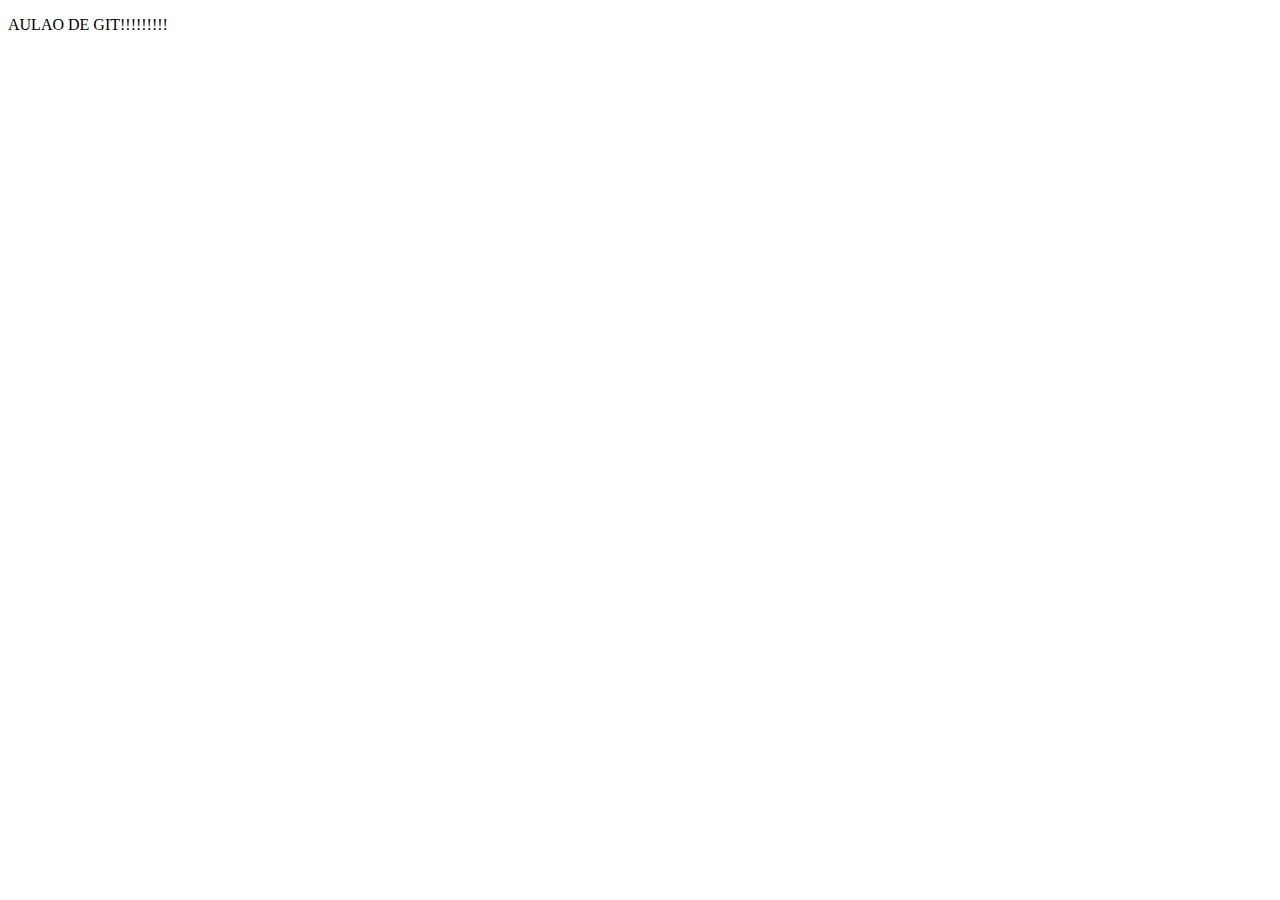
<file: index.html>
<!DOCTYPE html>
<html lang="en">
  <head>
    <meta charset="UTF-8" />
    <meta name="viewport" content="width=device-width, initial-scale=1.0" />
    <title>Document</title>
  </head>
  <body>
    <p>AULAO DE GIT!!!!!!!!!</p>
  </body>
</html>
</file>
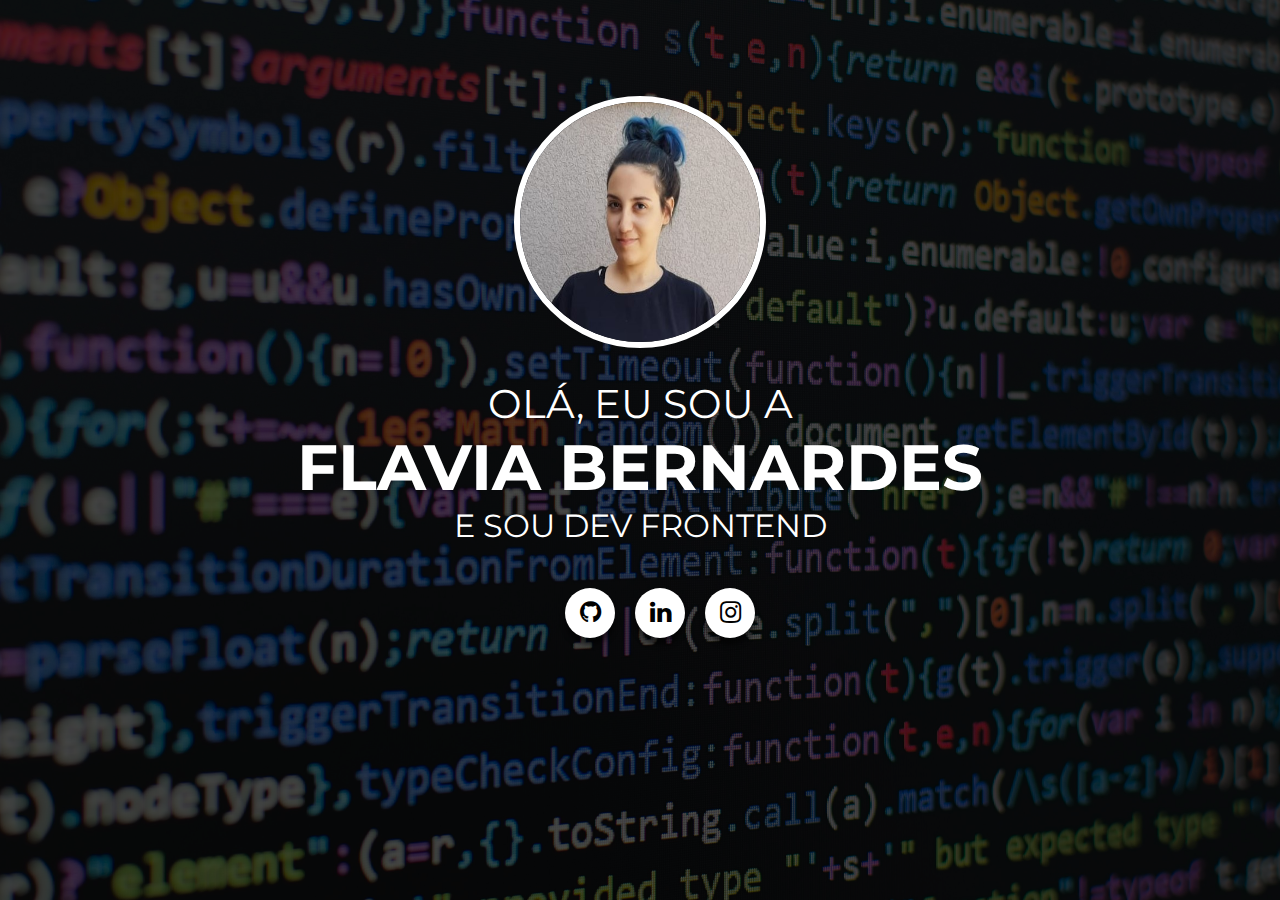
<file: Projeto Final/index.html>
<!DOCTYPE html>
<html lang="pt-br">

<head>
    <meta charset="UTF-8">
    <meta name="viewport" content="width=device-width, initial-scale=1">
    <title>Cartão de visitas - Flavia Bernardes - Dev FrontEnd</title>
    <link rel="stylesheet" href="style.css">
    <link href="https://fonts.googleapis.com/css2?family=Montserrat:wght@400;900&display=swap" rel="stylesheet">
    <link href="https://stackpath.bootstrapcdn.com/font-awesome/4.7.0/css/font-awesome.min.css" rel="stylesheet" href="">
</head>
</head>

<body>
    <div class="container">
        <div class="foto">
            <img src="img/flavia.jpeg" alt="mulher com coque e cabelo azul">
        </div>
    </div>
    <div class="container2">
        <div class="apresentacao">
            <h1>OLÁ, EU SOU A </h1>
            <h2>FLAVIA BERNARDES</h2>
            <h3>E SOU DEV FRONTEND</h3>
        </div>
    </div>
    <div class="container3">
        <div class="social">
            <ul>
                <li>
                    <a href="https://github.com/flaviadev">
                        <i class="fa fa-github"></i>
                    </a>
                </li>
                <li>
                    <a href="https://www.linkedin.com/in/flaviauidesigner/"><i class="fa fa-linkedin"></i></a>
                </li>
                <li>
                    <a href="https://www.instagram.com/flaviauidesigner/"><i class="fa fa-instagram"></i></a>
                </li>
            </ul>
        </div>
    </div>
    </div>
</body>

</html>
</file>
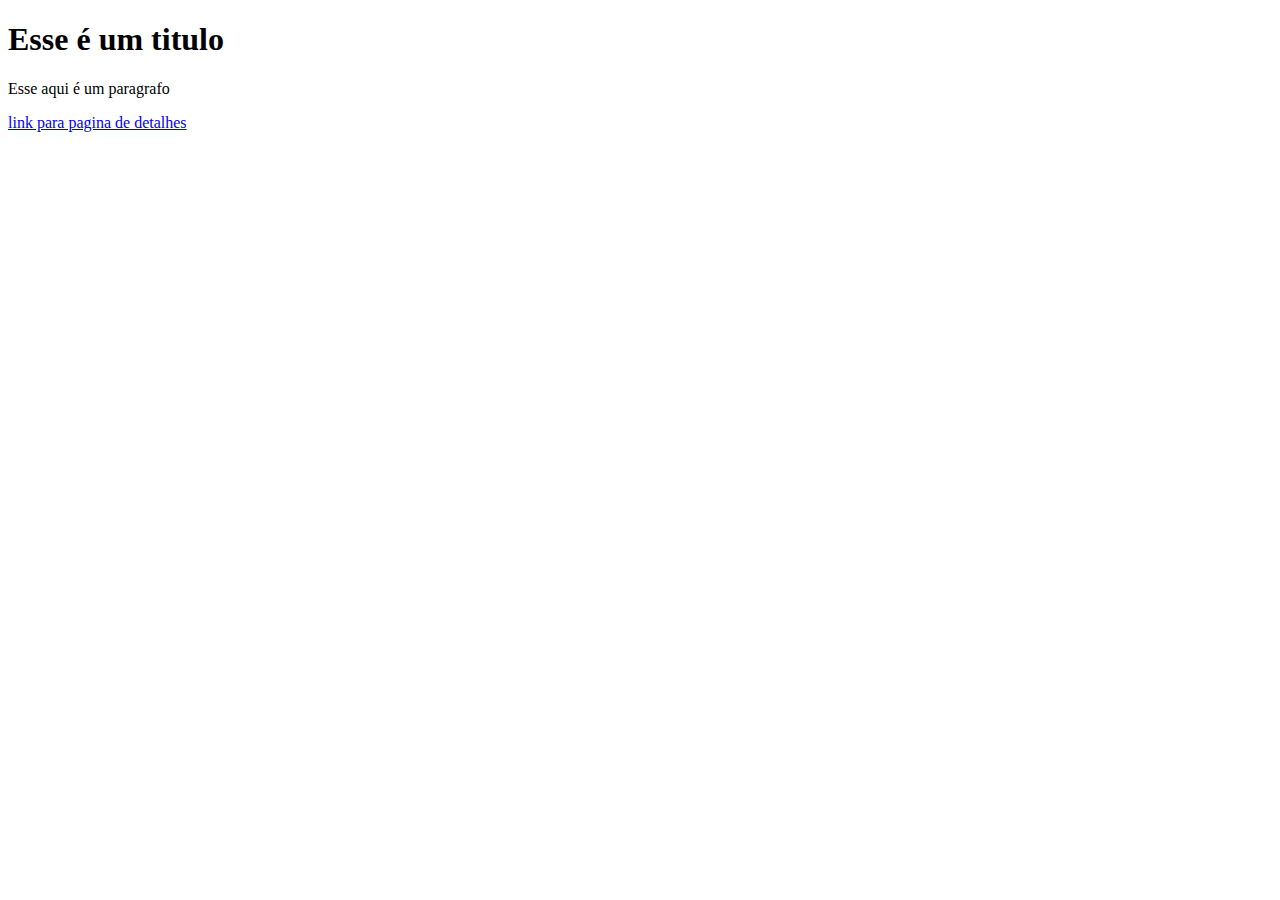
<file: Aulas-HTML/exemplos/index.html>
<!DOCTYPE html>
<html>
  <head>
    <meta charset="UTF-8" />
    <meta name="viewport" content="width=device-width, initial-scale=1.0" />
    <title>Site da Rita</title>
  </head>
  <body>
    <h1>Esse é um titulo</h1>
    <p>Esse aqui é um paragrafo</p>

    <a href="detalhes.html">link para pagina de detalhes</a>
  </body>
</html>
</file>
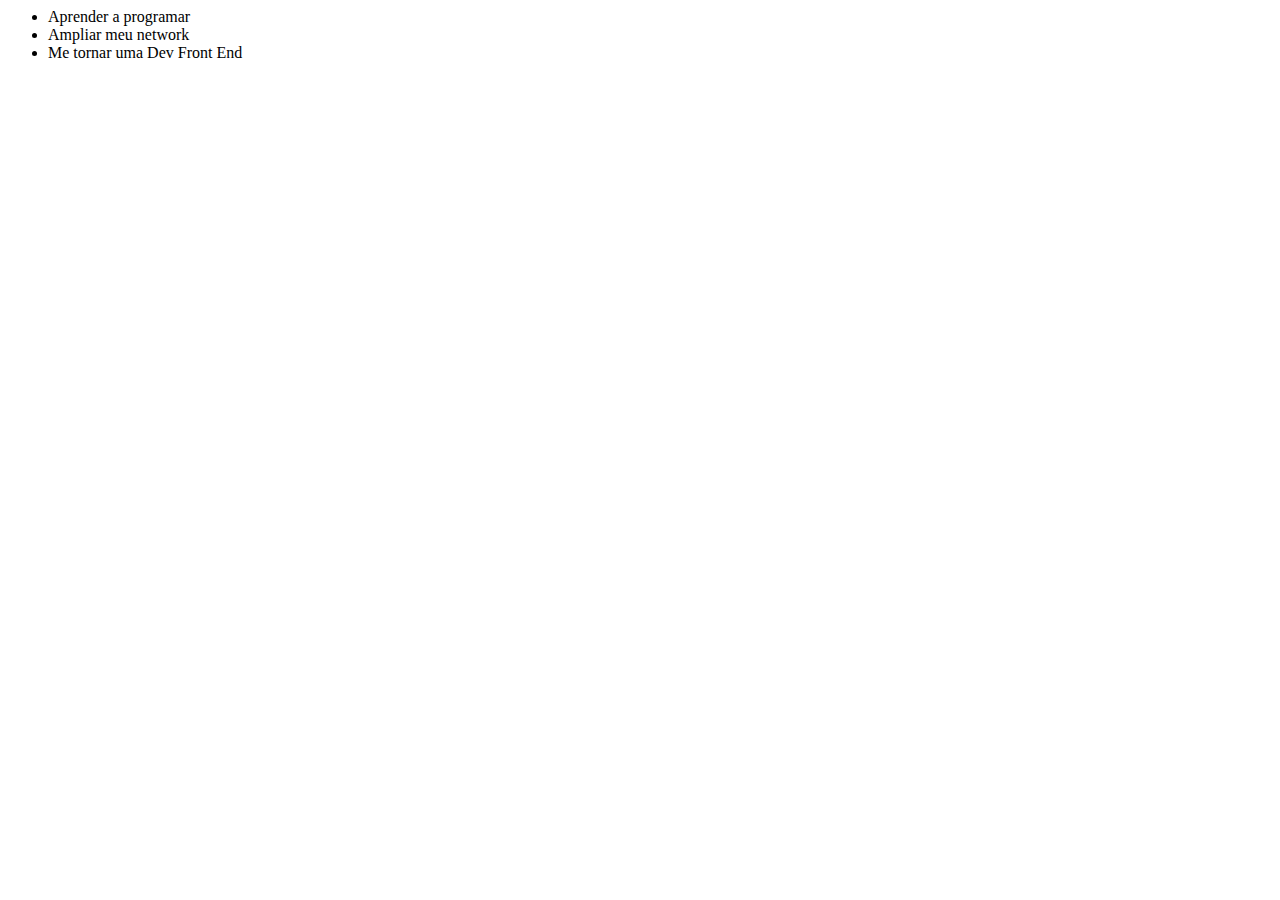
<file: Aulas-HTML/exercicios/aula1/index.html>
<!--
Exercício 1:
Você deverá criar um arquivo HTML contendo os seguintes itens:
- A estrutura básica do HTML
- Um elemento composto por uma tag de título, o conteúdo desse elemento deve ser seu nome
- Uma lista de, no mínimo, 3 itens descrevendo o que você espera desse curso

Entrega:
 - Fazer fork do repositório pro seu usuário do github (caso já tenha feito o fork desse repositório, 
   não precisa fazer novamente. Faça a atualização do fork pra ter os novos arquivos da aula)
 - Fazer o clone do repositório "forkado" da sua conta do github para a sua máquina
 - Colocar a resolução do exercício nesse arquivo (aulas-html/exercicios/aula1/index.html)
 - Dar git push das alterações
 - Abrir um pull request para o repositório original (da Womakers)
 - Acompanhar o prazo e marcar a entrega no Classroom
-->

<html lang="pt-br">
<head>
    <meta charset="UTF-8">
    <meta name="viewport" content="width=device-width, initial-scale=1.0">
    <title>Flavia Bernardes</title>
</head>
<body>
    <ul>
        <li>Aprender a programar</li>
        <li>Ampliar meu network</li>
        <li>Me tornar uma Dev Front End</li>
    </ul>
</body>
</html>
</file>
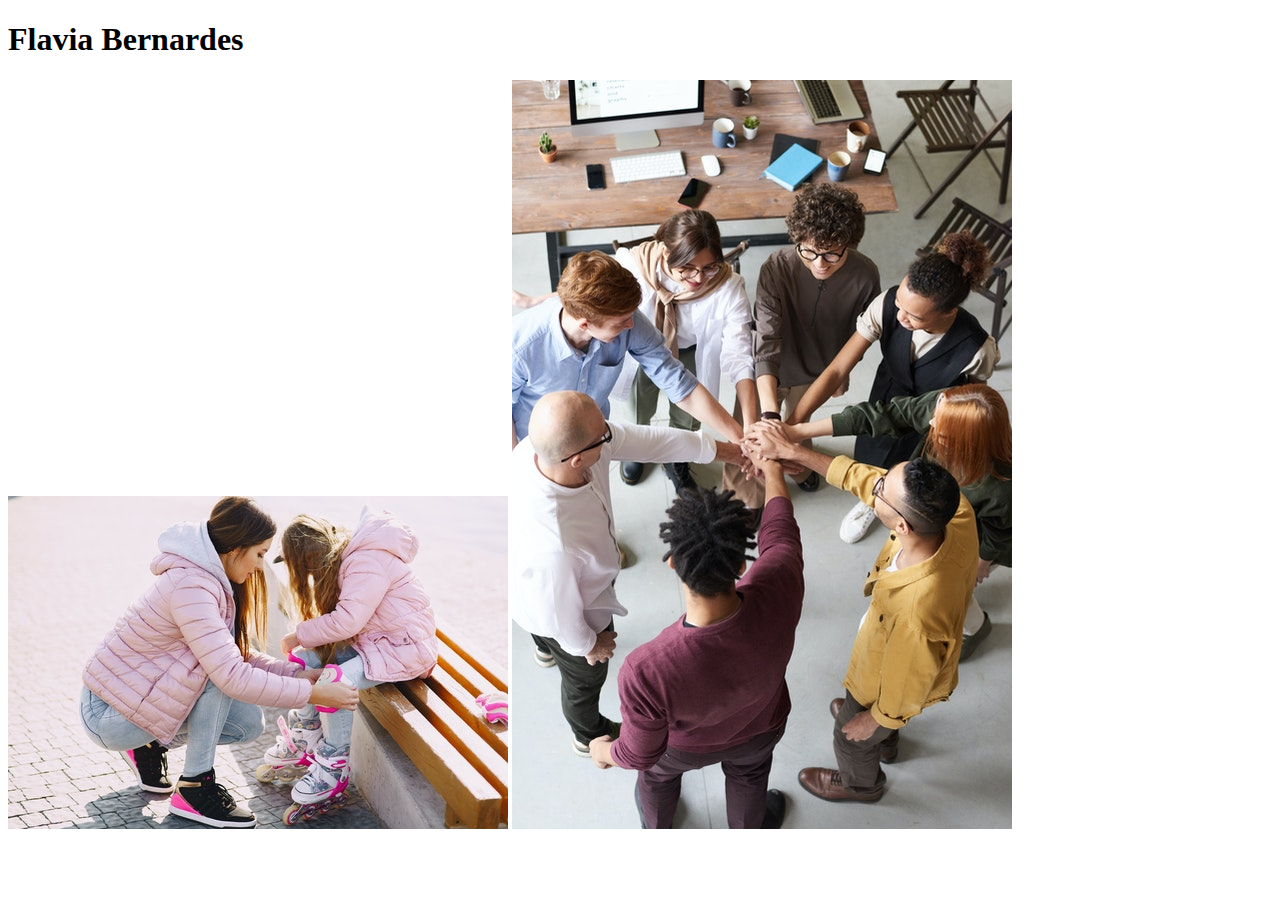
<file: Aulas-HTML/exercicios/aula3/index.html>
<!--
Exercicio 3:
Nesse exercício, você deverá corrigir os textos das imagens, de uma forma que elas fiquem mais acessíveis.
Uma das imagens está com o texto alternativo errado e a outra ainda não tem um (você que deverá adicionar).

Entrega:
 - Fazer fork do repositório pro seu usuário do github (caso já tenha feito o fork desse repositório, 
   não precisa fazer novamente. Faça a atualização do fork pra ter os novos arquivos da aula)
 - Fazer o clone do repositório "forkado" da sua conta do github para a sua máquina
 - Colocar a resolução do exercício nesse arquivo (aulas-html/exercicios/aula3/index.html)
 - Dar git push das alterações
 - Abrir um pull request para o repositório original (da Womakers)
 - Acompanhar o prazo e marcar a entrega no Classroom
-->

<!DOCTYPE html>
<html>
  <head>
    <meta charset="UTF-8" />
    <title>Exercício 3</title>
  </head>
  <body>
    <h1>Flavia Bernardes</h1>

    <img src="./img1.jpg" alt="mulher colocando equipamento de segurança em criança para andar de patins" />

    <img src="./img2.jpg" alt="grupo de pessoas em círculo levando as mãos ao centro como um time" />
  </body>
</html>
</file>
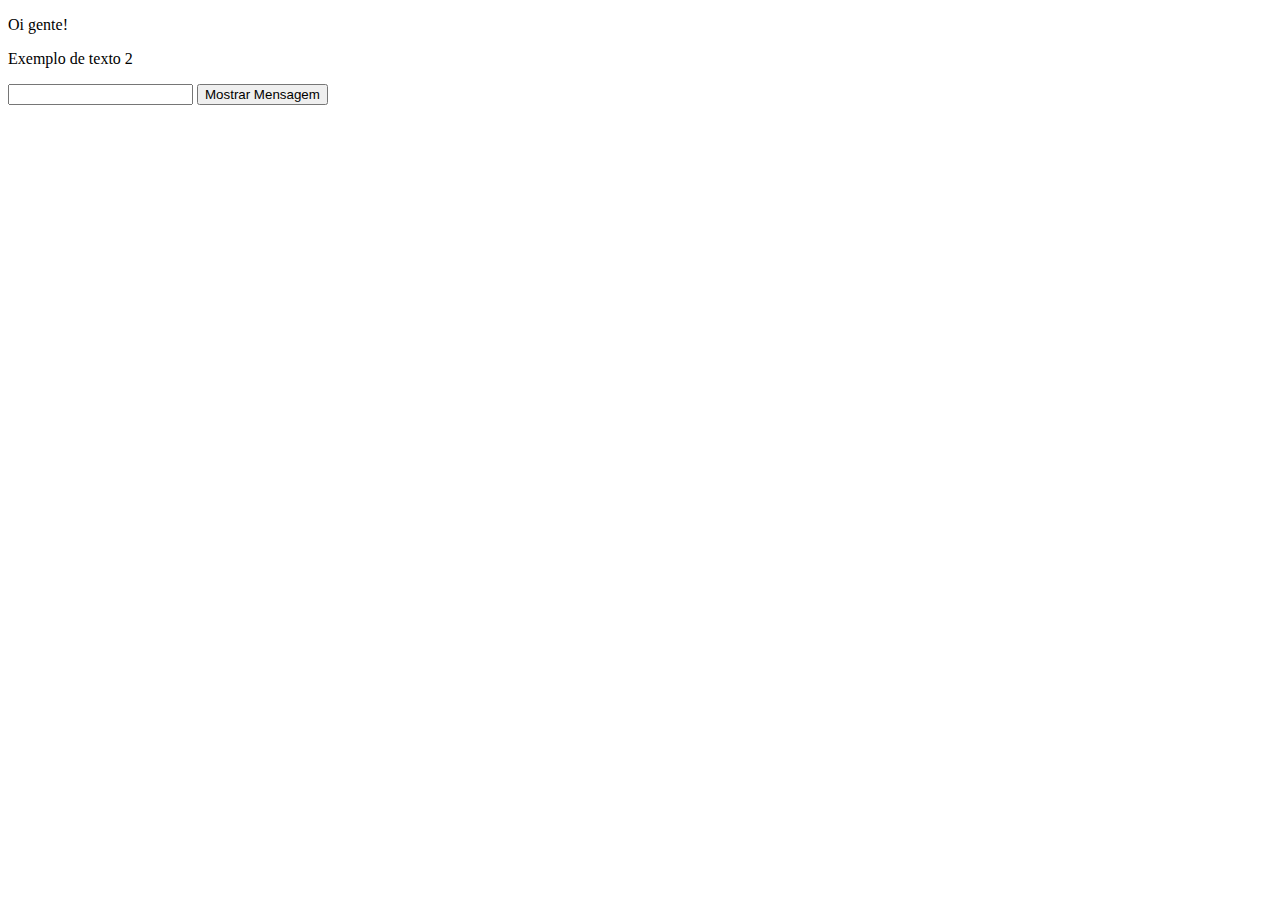
<file: aulas-javascript/exemplos/aula2/index.html>
<!DOCTYPE html>
<html lang="pt-br">
  <head>
    <meta charset="UTF-8" />
    <meta name="viewport" content="width=device-width, initial-scale=1.0" />
    <title>Aula 2 de Javascript</title>
    <script src="script.js" defer></script>
  </head>

  <body>
    <p id="saudacao" class="red">Oi gente!</p>
    <p>Exemplo de texto 2</p>

    <input id="nome" name="nome" />

    <input type="button" onclick="mostrarMensagem()" value="Mostrar Mensagem" />
  </body>
</html>
</file>
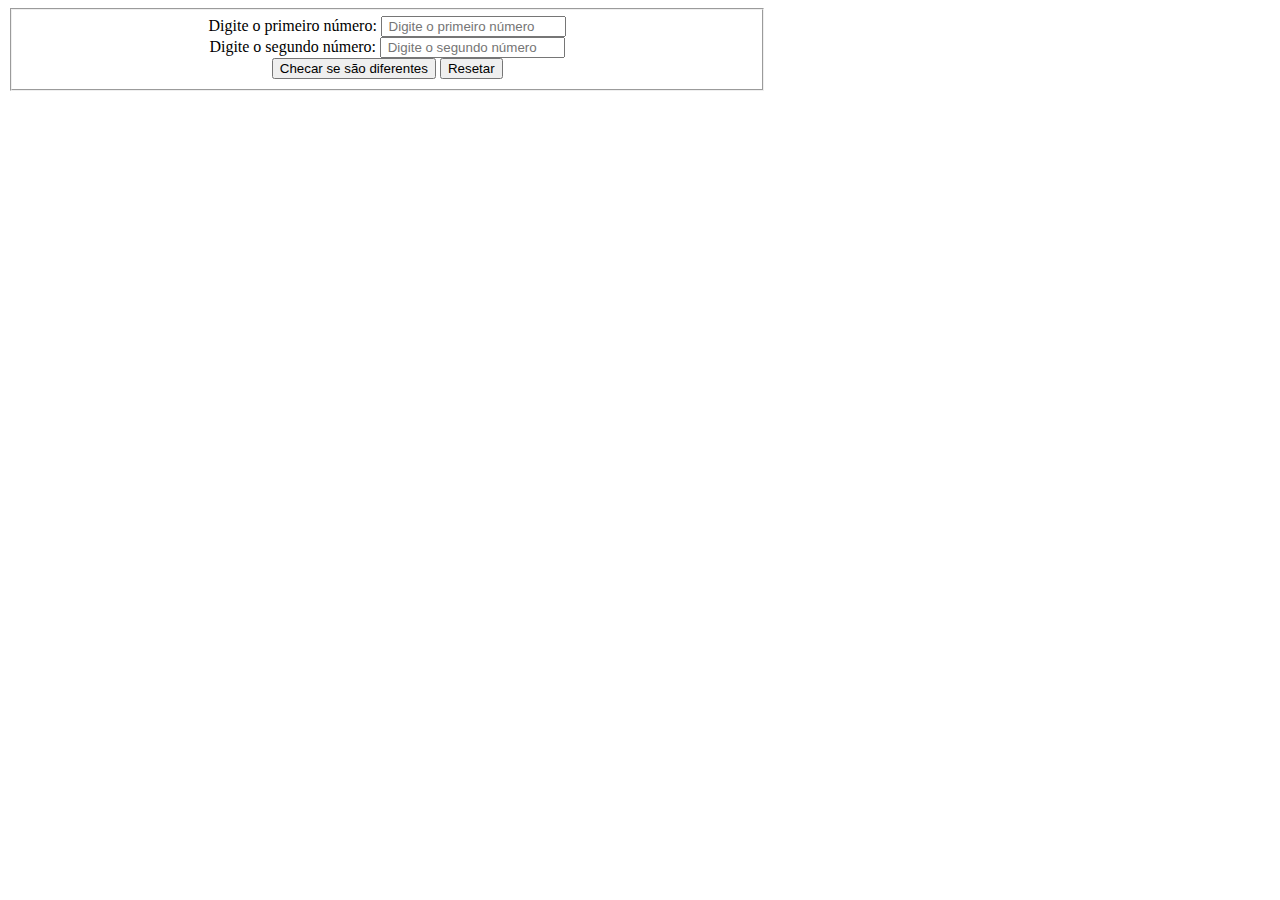
<file: aulas-javascript/exercicios/aula2/index.html>
<!DOCTYPE html>
<html lang="pt-br">

<head>
    <meta charset="UTF-8" />
    <meta name="viewport" content="width=device-width, initial-scale=1.0" />
    <title> Exercício 2 - JavaScript </title>
    <link rel="stylesheet" href="style.css">
</head>

<body>
    <section class="formulario">
        <form id="meuformulario">
            <fieldset>
                <div>
                    <label for="frasenum1">Digite o primeiro número:</label>
                    <input placeholder=" Digite o primeiro número " type="number" id="num1" />
                </div>

                <div>
                    <label for="frasenum2"> Digite o segundo número: </label>
                    <input placeholder=" Digite o segundo número " type="number" id="num2" />
                </div>

                <div class="btn">
                    <button onclick="saoDiferentes()" type="button"> Checar se são diferentes </button>
                    <button onclick="resetar()" type="button"> Resetar </button>
                </div>
            </fieldset>
        </form>

    </section>

    <script src="script.js" defer></script>
</body>

</html>
</file>
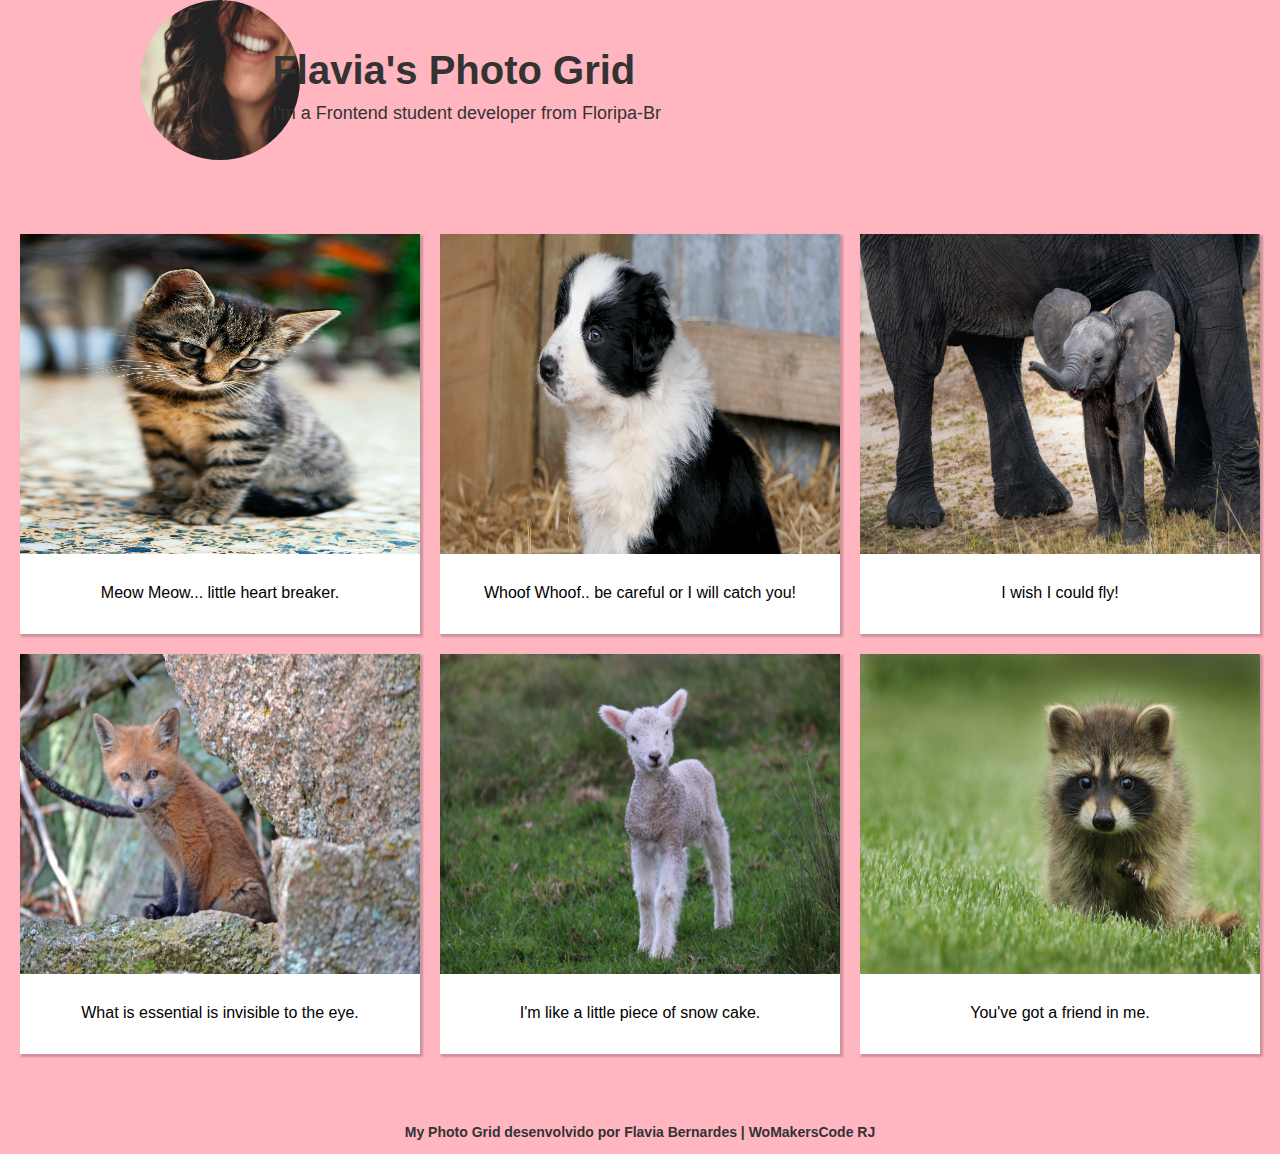
<file: aula-css/exercicios/photo-grid/resolucao exercicio/index.html>
<!DOCTYPE html>
<html lang="en">
<head>
    <meta charset="UTF-8">
    <meta name="viewport" content="width=device-width, initial-scale=1.0">
    <title>Flavia's PhotoGrid</title>
    <link rel="stylesheet" href="css/style.css">
</head>
<body>
    <header>
        <div id="topo">
            <div id="login">
                <img src="img/login.jpg" alt="foto login mulher sorrindo">
            </div>
            <div id="titulo">
                <h1>Flavia's Photo Grid</h1>
                <h2>I'm a Frontend student developer from Floripa-Br</h2>
            </div>
        </div>        
        <div style="clear:both"></div>
    </header>
    <main>
        <section class="container">
            <div class="card">
              <a href="detalhes-01.html"><img src="img/cat.jpg" alt="gato filhote"></a>
              <p>
                Meow Meow... little heart breaker.
              </p>
            </div>
            <div class="card">
              <a href="detalhes-02.html"><img src="img/dog.jpg" alt="cachorro filhote"></a>
              <p>
                Whoof Whoof.. be careful or I will catch you!
              </p>
            </div>
            <div class="card">
              <a href="detalhes-03.html"><img src="img/elephant.jpg" alt="elefante filhote"></a>
              <p>
                I wish I could fly!
              </p>
            </div>
        </section>
        <section class="container">
            <div class="card">
              <a href="detalhes-04.html"><img src="img/fox.jpg" alt="Raposa filhote"></a>
              <p>
                What is essential is invisible to the eye.
              </p>
            </div>
            <div class="card">
              <a href="detalhes-05.html"><img src="img/goat.jpg" alt="Cabra filhote"></a>
              <p>
                I'm like a little piece of snow cake. 
              </p>
            </div>
            <div class="card">
              <a href="detalhes-06.html"><img src="img/racoon.jpg" alt="Guaxinim filhote"></a>
              <p>
                You've got a friend in me.
              </p>
            </div>
          </section>
    </main>
    <footer id="footer">
        <p>My Photo Grid desenvolvido por Flavia Bernardes | WoMakersCode RJ</p>
    </footer>
</body>
</html>
</file>
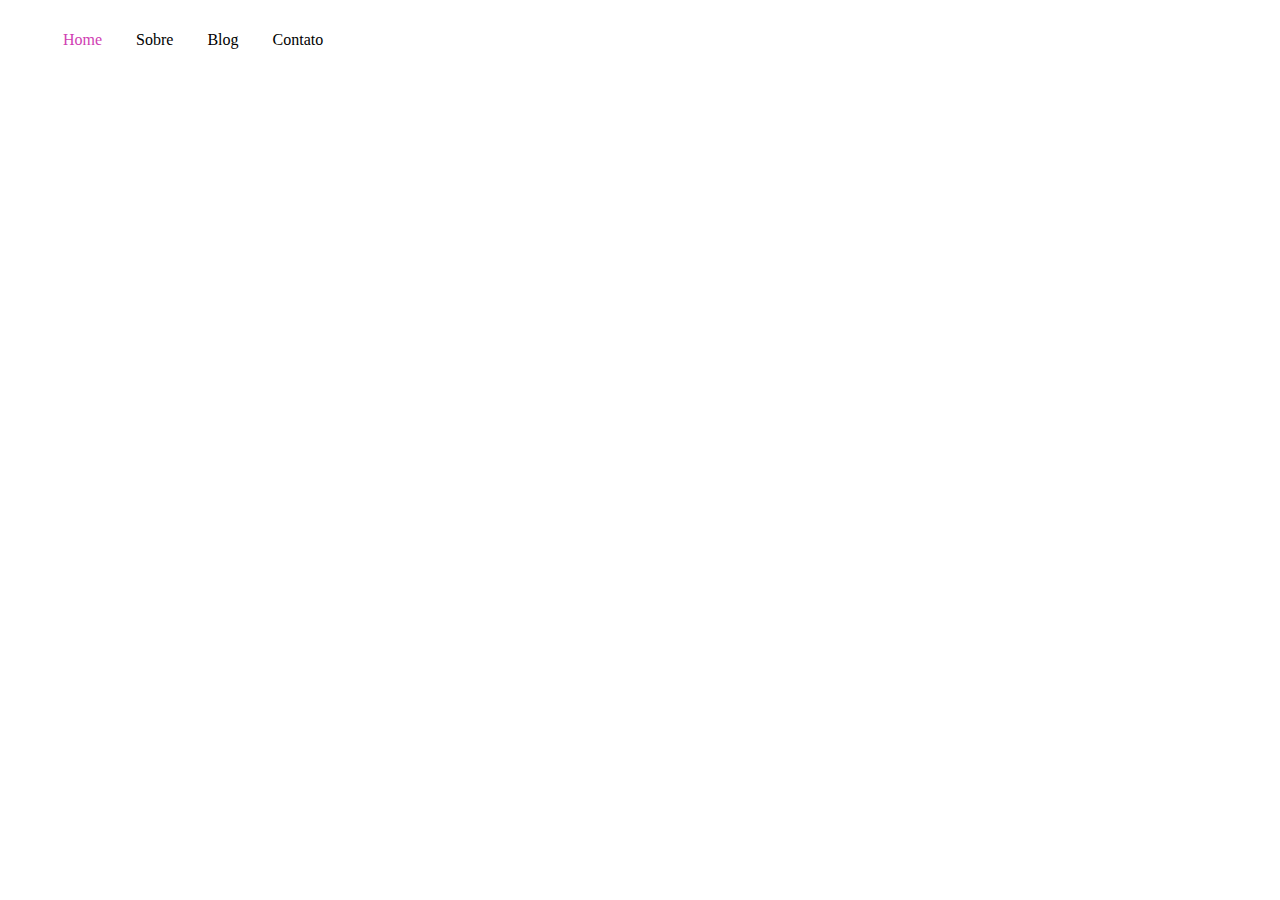
<file: aulas-javascript/exemplos/aula3/exercicio1/index.html>
<!DOCTYPE html>
<html lang="pt-br">
  <head>
    <meta charset="UTF-8" />
    <meta name="viewport" content="width=device-width, initial-scale=1.0" />
    <title>Menu de navegação</title>
    <link rel="stylesheet" href="style.css" />
    <script src="script.js" defer></script>
  </head>

  <body>
    <ul>
      <li class="active">Home</li>
      <li>Sobre</li>
      <li>Blog</li>
      <li>Contato</li>
    </ul>
  </body>
</html>
</file>
<file: Projeto Final/style.css>
* {
                        height: auto;
                        font-family: 'Montserrat', sans-serif;
                    }
                    
                    body {
                        margin: 0;
                        background-image: url(img/background.jpg);
                        background-position: center center;
                        background-repeat: no-repeat;
                        background-attachment: fixed;
                        background-size: cover;
                        background-color: rgba(0, 0, 0, 0.7);
                        background-blend-mode: darken;
                    }
                    
                    @media only screen and (max-width: 767px) {
                        body {
                            background-image: url(img/background.jpg);
                        }
                    }
                    
                    .container {
                        display: flex;
                        flex-direction: row;
                        justify-content: center;
                        align-items: center;
                        flex-wrap: wrap;
                        padding-top: 6rem;
                    }
                    
                    .foto img {
                        width: 240px;
                        height: 240px;
                        border: 6px solid #fff;
                        border-radius: 50%;
                    }
                    
                    .container2 {
                        display: flex;
                        flex-direction: row;
                        justify-content: center;
                        align-items: center;
                        flex-wrap: wrap;
                    }
                    
                    .apresentacao h1,
                    h3 {
                        color: #fff;
                        text-align: center;
                        font-weight: normal;
                    }
                    
                    .apresentacao h2 {
                        color: #fff;
                        font-size: 64px;
                        font-weight: black 900;
                        text-align: center;
                        margin: 0;
                    }
                    
                    .apresentacao h1 {
                        margin-bottom: 0;
                        font-size: 40px;
                    }
                    
                    .apresentacao h3 {
                        margin-top: 0;
                        font-size: 32px;
                        padding-bottom: 20px;
                    }
                    
                    .container3 {
                        display: flex;
                        flex-direction: row;
                        justify-content: center;
                        align-items: center;
                        flex-wrap: wrap;
                    }
                    
                    .social ul {
                        position: relative;
                        top: 60%;
                        left: 50%;
                        transform: translate(-50%, -50%);
                        display: flex;
                    }
                    
                    .social ul li {
                        list-style: none;
                        margin: 0 10px;
                    }
                    
                    .social ul li .fa {
                        color: #000000;
                        font-size: 25px;
                        line-height: 50px;
                        transition: .5s;
                    }
                    
                    .social ul li .fa:hover {
                        color: #ffffff;
                    }
                    
                    .social ul li a {
                        position: relative;
                        display: block;
                        width: 50px;
                        height: 50px;
                        border-radius: 50%;
                        background-color: white;
                        text-align: center;
                        transition: 0.5s;
                        transform: translate(0, 0px);
                        box-shadow: 0px 7px 5px rgba(0, 0, 0, 0.5);
                    }
                    
                    .social ul li a:hover {
                        transform: rotate(0deg) skew(0deg) translate(0, -10px);
                    }
                    
                    .social ul li:nth-child(1) a:hover {
                        background-color: #000;
                    }
                    
                    .social ul li:nth-child(2) a:hover {
                        background-color: #0e76a8;
                    }
                    
                    .social ul li:nth-child(3) a:hover {
                        background-color: #dd2a7b;
                    }
</file>
<file: aulas-javascript/exercicios/aula2/style.css>
.formulario {
    width: 60%;
    text-align: center;
}
</file>
<file: aula-css/exercicios/photo-grid/resolucao exercicio/css/style.css>
body{
    margin: 0;
    background-color: lightpink;
    
}

header{
    width: 100%;
    height: auto;
    background-color: lightpink;
    margin-bottom: 60px;
}

#topo{
    width: 80%;
    height: auto;
}

#login{
    width: 10%;
    height: auto;
    float: left;
}

#login img{
    width: 160px;
    height: 160px;
    border-radius: 50%;
    margin-left: 140px;
}

#titulo {
    width: 70%;
    height: auto;
    float: left;
    margin-top: 48px;
    text-align: left;
    margin-left: 160px;
}

#titulo h1 {
    font-family: sans-serif;
    font-size: 40px;
    color: #333333;
    margin:0 10px;
} 

#titulo h2 {
    font-family: sans-serif;
    font-size: 18px;
    font-weight: normal;
    color: #333333;
    margin:10px 10px;
}

/*---------------------------------------------- main ------------------------------------------------*/

.container {
    display: flex;
    flex-direction: column-reverse;
    align-items: center;
  }
  
  @media (min-width: 768px) {
    .container {
      flex-direction: row;
      justify-content: center;
    }
  }
  
  .card {
    width: 400px;
    height: 400px;
    background: #fff;
    margin: 10px;
    box-shadow: 2px 2px 2px 1px rgba(0, 0, 0, 0.2);
  }
  
  .card p {
    font-size: 16px;
    font-family: sans-serif;
    text-align: center;
    padding-top: 10px;
  }
  
  .card img {
    width: 100%;
    height: 80%;
  }

  #footer{
      margin-top: 60px;
  }

  /*---------------------------------------------- footer ------------------------------------------------*/

  #footer p{
    font-family: sans-serif;
    font-size: 14px;
    font-weight: bold;
    color: #333333;
    text-align: center;
  }
</file>
<file: aulas-javascript/exemplos/aula3/exercicio1/style.css>
.active {
  color: #d040b3;
}

ul > li {
  display: inline-block;
  padding: 15px;
}
</file>
